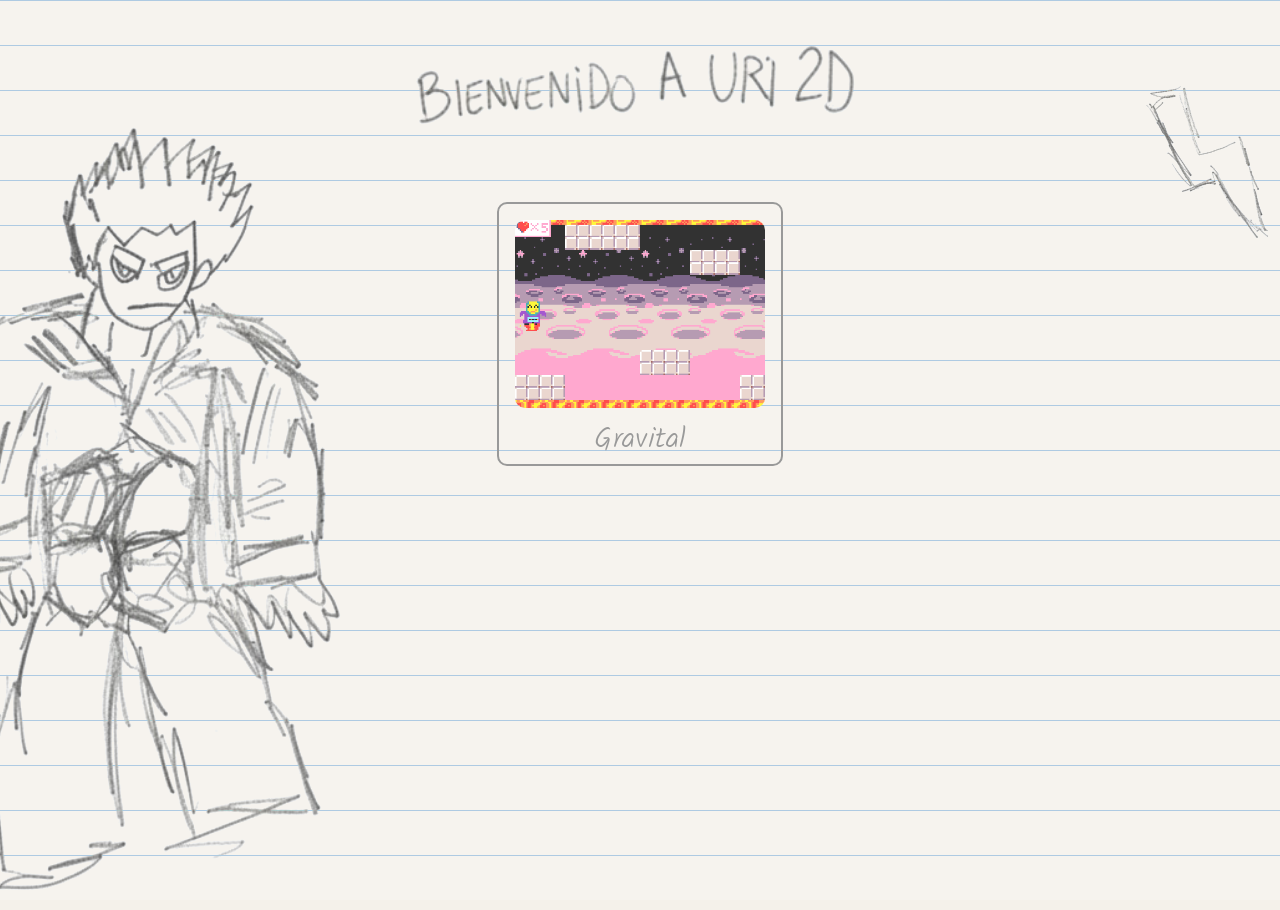
<file: index.html>
<!DOCTYPE html>
<html lang="es">
<head>
    <meta charset="UTF-8">
    <meta name="viewport" content="width=device-width, initial-scale=1.0">
    <title>Uri 2D</title>
    <link rel="stylesheet" href="styles.css">
    <link rel="preconnect" href="https://fonts.googleapis.com">
    <link rel="preconnect" href="https://fonts.gstatic.com" crossorigin>
    <link href="https://fonts.googleapis.com/css2?family=Kalam:wght@300&display=swap" rel="stylesheet">
</head>
<body>
    <div class="row">
        <img src="images/bienvenido.jpg" alt="bienvenido a uri 2d" class="doodle title">
    </div>
    <div class="row">
        <a class="card" href="https://arcade.makecode.com/S94617-81613-18837-91209">
            <img src="images/games/gravital.png" alt="gravital">
            <div class="label">Gravital</div>
        </a>
    </div>
    <img src="images/doodle.jpg" alt="doodle" class="doodle char" role="presentation">
    <img src="images/light.jpg" alt="lighting" class="doodle lighting" role="presentation">
</body>
</html>
</file>
<file: styles.css>
html {
    background-color: #f4f1ea;
    opacity: 0.8;
    background-image: linear-gradient(to bottom, #9ABDDC 1px, transparent 1px),
        url(https://grainy-gradients.vercel.app/noise.svg);
    background-size: 100% 45px, 400px 400px;
    font-family: "Kalam", cursive;
    font-weight: 300;
    font-style: normal;
    min-width: 100vw;
    min-height: 100dvh;
    overflow-x: hidden;
}

body {
    min-height: 100dvh;
    padding: 0;
    margin: 0;
    position: relative;
    overflow-x: hidden;
}

.row {
    padding: 2em;
    display: flex;
    justify-content: center;
}

.doodle {
    mix-blend-mode: darken;
    animation: blend-hack 2s infinite;
}

.doodle.title {
    width: min(500px, 100vw);
}

.doodle.char {
    position: absolute;
    left: -100px;
    height: 90dvh;
    top: 100px;
    max-width: 50vw;
    object-fit: contain;
    object-position: top center;
}

.doodle.lighting {
    position: absolute;
    right: 1em;
    rotate: -30deg;
    top: 60px;
    animation: flicker 2s infinite;
    height: 200px;
}

@keyframes flicker {
    0% {
        opacity: 1;
    }

    20% {
        opacity: 0.4;
    }

    40% {
        opacity: 1;
    }

    60% {
        opacity: 0;
    }

    80% {
        opacity: 0;
    }

    100% {
        opacity: 0;
    }
}

@keyframes blend-hack {
    0% {
        opacity: 1;
    }
    100% {
        opacity: 1;
    }
}

#svgRayo {
    position: absolute;
    top: 0;
    left: 0;
    width: 100vw;
    height: 100vh;
    pointer-events: none;
}

.rayo {
    stroke: #6a6b69;
    fill: none;
    stroke-width: 2;
    stroke-linecap: round;
    opacity: 0;
    animation: aparecer 0.2s ease-out, desvanecer 0.5s ease-in 0.2s;
}

@keyframes aparecer {
    from {
        opacity: 0;
    }

    to {
        opacity: 1;
    }
}

@keyframes desvanecer {
    from {
        opacity: 1;
    }

    to {
        opacity: 0;
    }
}

.card {
    padding: 1em;
    border-radius: 10px;
    width: min(250px, 90vw);
    border: solid 2px #808080;
    cursor: pointer;
    text-decoration: none;
    padding-bottom: 0;
}
.card img {
    max-width: 100%;
    border-radius: 10px;
}
.card .label {
    text-align: center;
    text-decoration: none;
    color: #808080;
    font-size: 30px;
}
</file>
